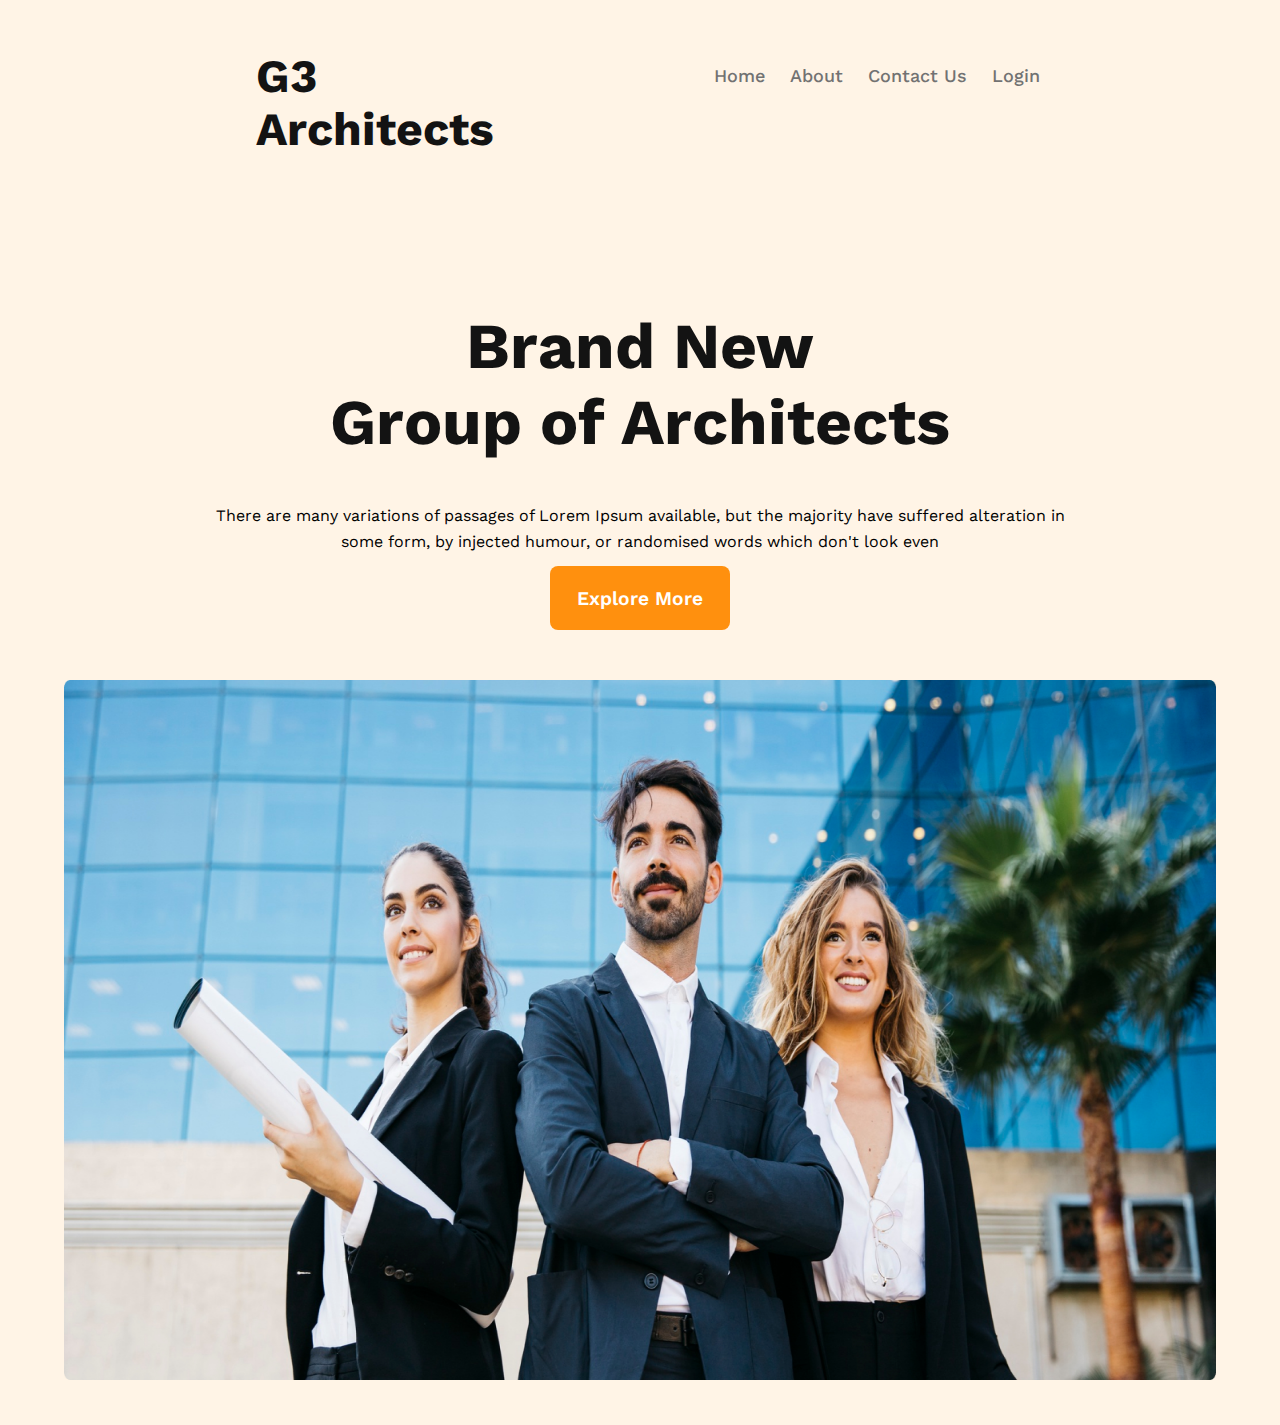
<file: index.html>
<!DOCTYPE html>
<html lang="en">
<head>
    <meta charset="UTF-8">
    <meta name="viewport" content="width=device-width, initial-scale=1.0">
    <title>G3 Architecture</title>
    <link rel="stylesheet" href="style.css">
    <link rel="stylesheet" href="responsive.css">
</head>
<body>
    <header class="d-column">
        <nav class="d-justify">
            <h3 class="c-black">
                G3 Architects
            </h3>
            <div class="c-gray nav-menu">
                <ul class="d-justify">
                    <li><a href="#">Home</a></li>
                    <li><a href="#">About</a></li>
                    <li><a href="#">Contact Us</a>
                    </li>
                    <li><a href="#">Login</a></li>
                </ul>
            </div>
        </nav>
        <div class="head-title">
            <h3 class="c-black">Brand New <br> Group of Architects 
            </h3>
            <p class="d-gray">There are many variations of passages of Lorem Ipsum available, but the majority have suffered alteration in some form, by injected humour, or randomised words which don't look even</p>
        </div>
        <button><a href="#">Explore More</a></button>
        <img src="images/banner.png" alt="banner">
    </header>
    <main>

    </main>
    <footer>

    </footer>
</body>
</html>
</file>
<file: responsive.css>
@media screen and (max-width:576px) and (min-width:320px) {
    nav {
        display: flex;
        flex-direction: column;
    flex-wrap: wrap;
    }
    img{
        width: 100%;
    }
    .nav-menu ul, nav h3 {
        display: inline;
    }


}
</file>
<file: style.css>
@import url("https://fonts.googleapis.com/css2?family=Work+Sans:ital,wght@0,100..900;1,100..900&display=swap");

/* Reset some common elements */
* {
  margin: 0;
  padding: 0;
  box-sizing: border-box;
}

/* Set default border and outline styles */
a {
  text-decoration: none;
  color: inherit;
}

ul,
ol {
  list-style: none;
}

img {
  max-width: 100%;
  display: block;
}

/* Clear inherited typography styles */
body,
input,
textarea,
button {
  font-family: "Work Sans", serif;
}
body {
  background: rgb(255, 255, 255);
}
button {
  border: none;
}
header {
  background: rgba(255, 144, 14, 0.1);
}
.dflex {
  display: flex;
}
.c-black {
  color: rgb(19, 19, 19);
}
.c-gray {
  color: rgb(114, 114, 114);
}
.c-yellow {
  color: rgb(255, 144, 14);
}
/* CSS Start */
.d-justify {
  display: flex;
  justify-content: space-between;
}
.d-column {
  display: flex;
  flex-direction: column;
}
.nav-menu {
  max-width: 477px;
  height: 26px;
  margin-top: 63px;
  font-size: 18px;
  font-weight: 500;
  line-height: 26px;
  margin-right: 240px;
}
.nav-menu ul li{
    margin-left: 25px;
}
nav > h3 {
  max-width: 304px;
  height: 53px;
  margin-top: 50px;
  font-size: 2.9rem;
  font-weight: 700;
  line-height: 53px;
  margin-left: 20%;
}
.head-title {
  max-width: 862px;
  height: 225px;
  margin: 205px auto 0px;
  text-align: center;
}
.head-title h3 {
  font-size: 4rem;
  font-weight: 700;
  /* line-height: 75px; */
  text-align: center;
  margin-bottom: 0.67em;
}
.head-title p {
  font-size: 1rem;
  font-weight: 400;
  line-height: 26px;
}
header button {
  width: 180px;
  height: 64px;
  border-radius: 8px;
  background: rgb(255, 144, 14);
  margin: 33px auto 50px;
  color: rgb(255, 255, 255);
  font-size: 1.2rem;
  font-weight: 600;
  text-align: center;
}
header button a {
  width: 131px;
  height: 23px;
  line-height: 23px;
}

header img {
  width: 90%;
  height: 700px;
  margin: auto;
  margin-bottom: 45px;
}

main{
  width: 1440px;
  margin: 0 auto;
}
</file>
